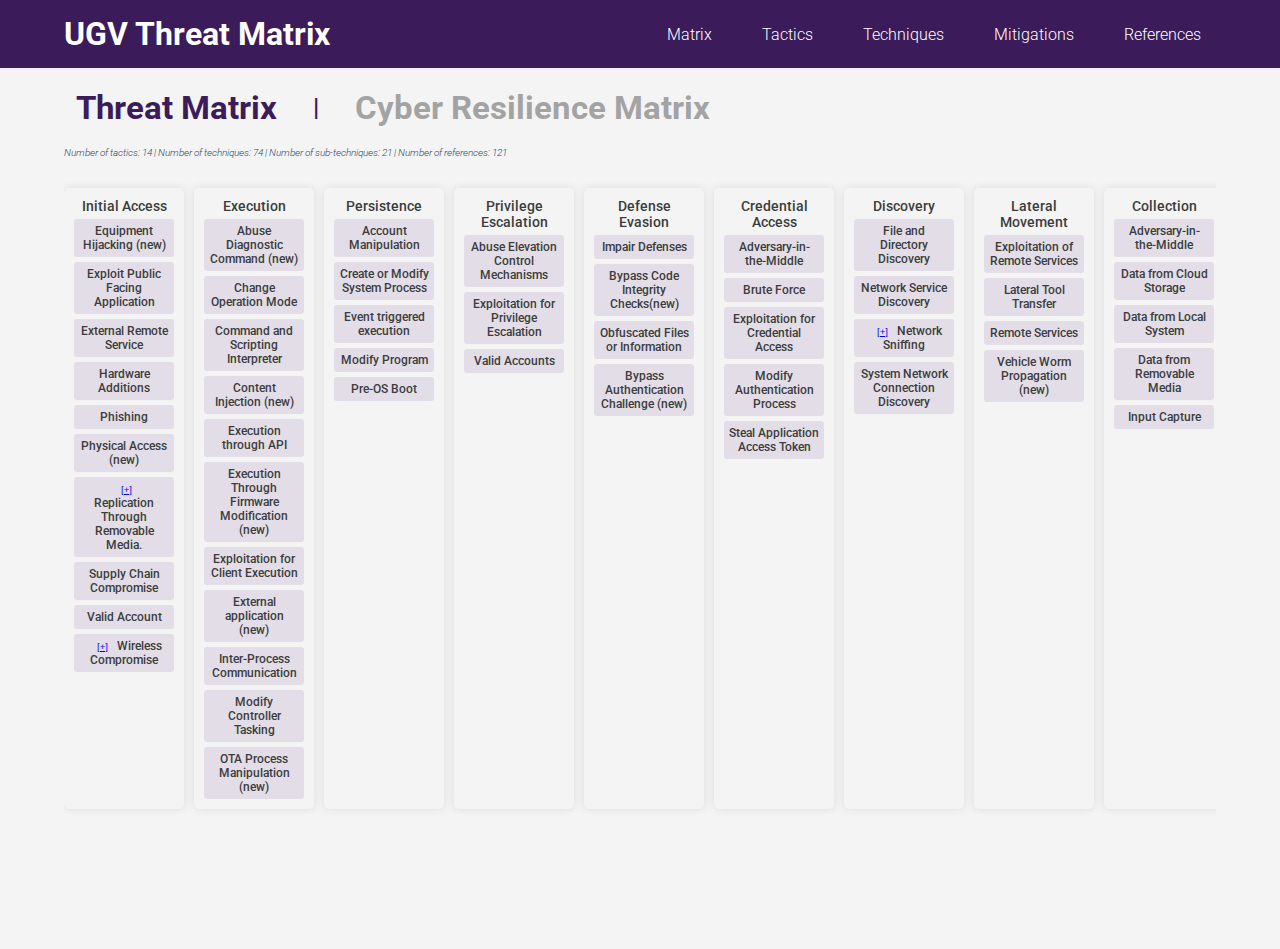
<file: index.html>
<!DOCTYPE html>
<html lang="en">
<head>
    <meta charset="UTF-8">
    <meta name="viewport" content="width=device-width, initial-scale=1.0">
    <title>UGV Threat Matrix</title>
    <link rel="stylesheet" href="styles.css">
    <script src="scripts.js"></script>
</head>
<body>
    <header>
        <h1><a href="#" style="text-decoration: none; color: inherit;">UGV Threat Matrix</a></h1>
        <button class="menu-toggle">&#9776;</button>
        <nav>
            <ul>
                <li><a href="index.html">Matrix</a></li>
                <li><a href="tactics.html">Tactics</a></li>
                <li><a href="techniques.html">Techniques</a></li>
				<li><a href="mitigations.html">Mitigations</a></li>
                <li><a href="references.html">References</a></li>				
            </ul>
        </nav>
    </header>
    
   <div class="container">
    <section id="matrix">
        <h2>
            <span class="matrix-toggle selected" id="threat-matrix-tab" onclick="showMatrix('threat')">Threat Matrix</span> |
            <span class="matrix-toggle" id="resilience-matrix-tab" onclick="showMatrix('resilience')">Cyber Resilience Matrix</span>
        </h2>

        <div id="matrix-stats" class="section-info">
            <p id="stats-threat" class="matrix-stats-block"></p>
            <p id="stats-nist" class="matrix-stats-block" style="display: none;"></p>
        </div>

		<!-- For Threat Matrix -->
        <div id="matrix-container"></div>
		
        <!-- Two separate containers -->
        <div id="resilience-matrix-container"></div>
        <h2 id="effects-heading" style="margin-top: 50px; display: none;">NIST Potential Effects on Adversary</h2>
        <div id="effects-matrix-container"></div>
		<h2 id="controls-heading" style="margin-top: 50px; display: none;">NIST Cybersecurity Controls for Resislient System</h2>
		<div id="controls-matrix-container"></div>
    </section>
</div>
    
    <div id="popup" class="popup">
        <div class="popup-content">
            <span class="close" onclick="closePopup()">&times;</span>
            <div id="popup-body"></div>
        </div>
    </div>
    
    <script>
    
    </script>
</body>
</html>
</file>
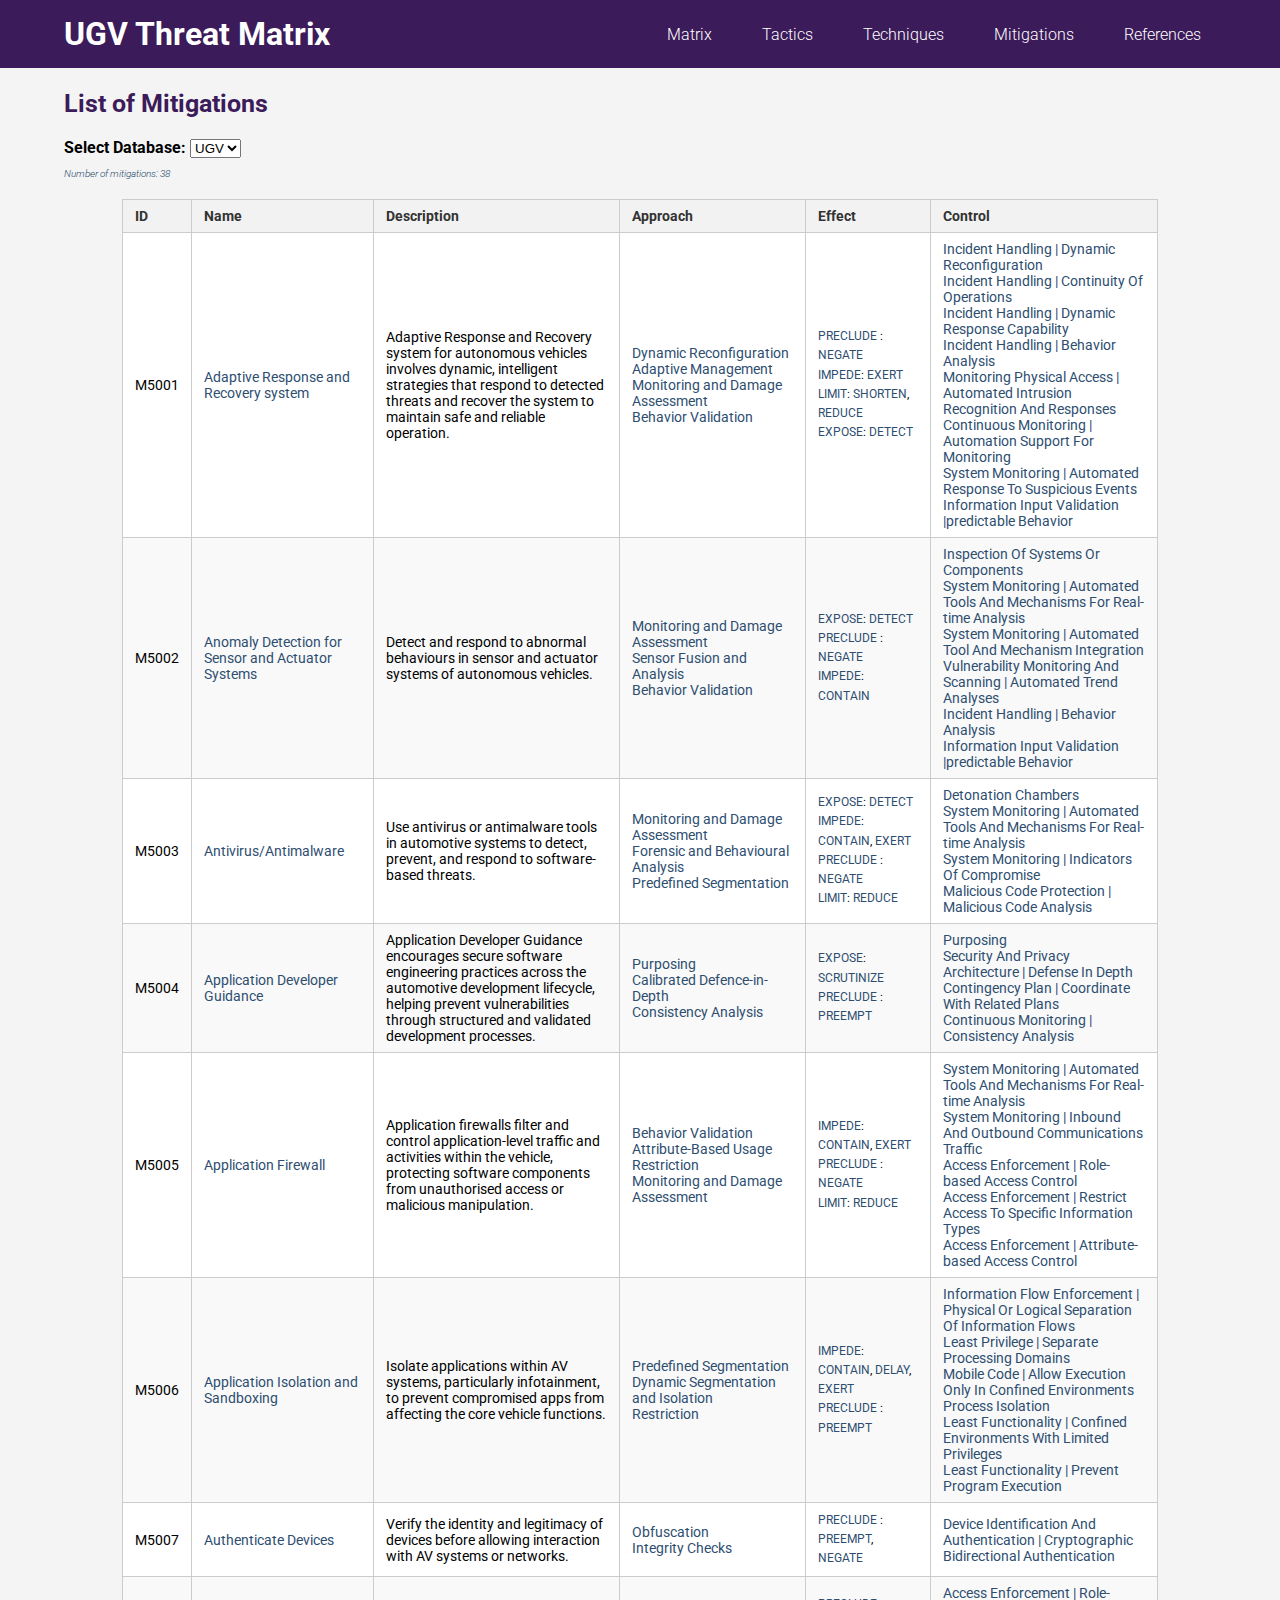
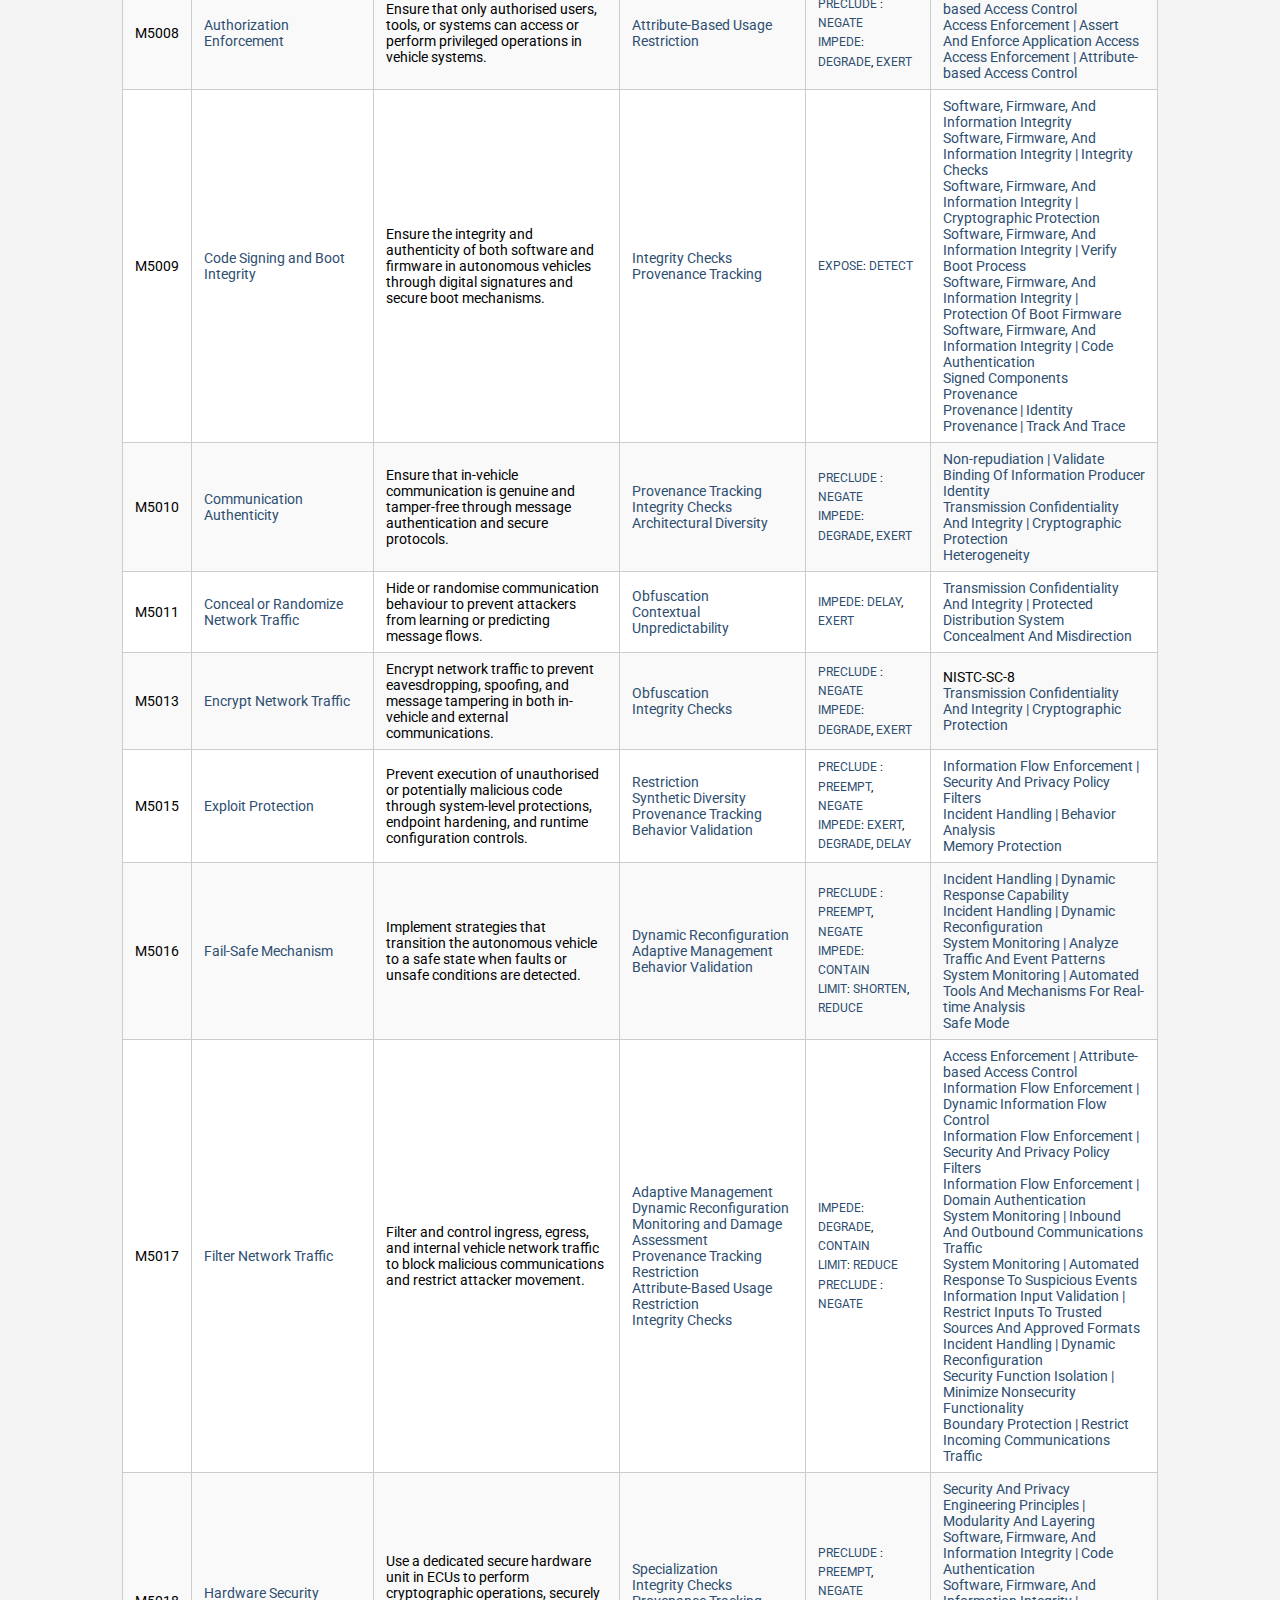
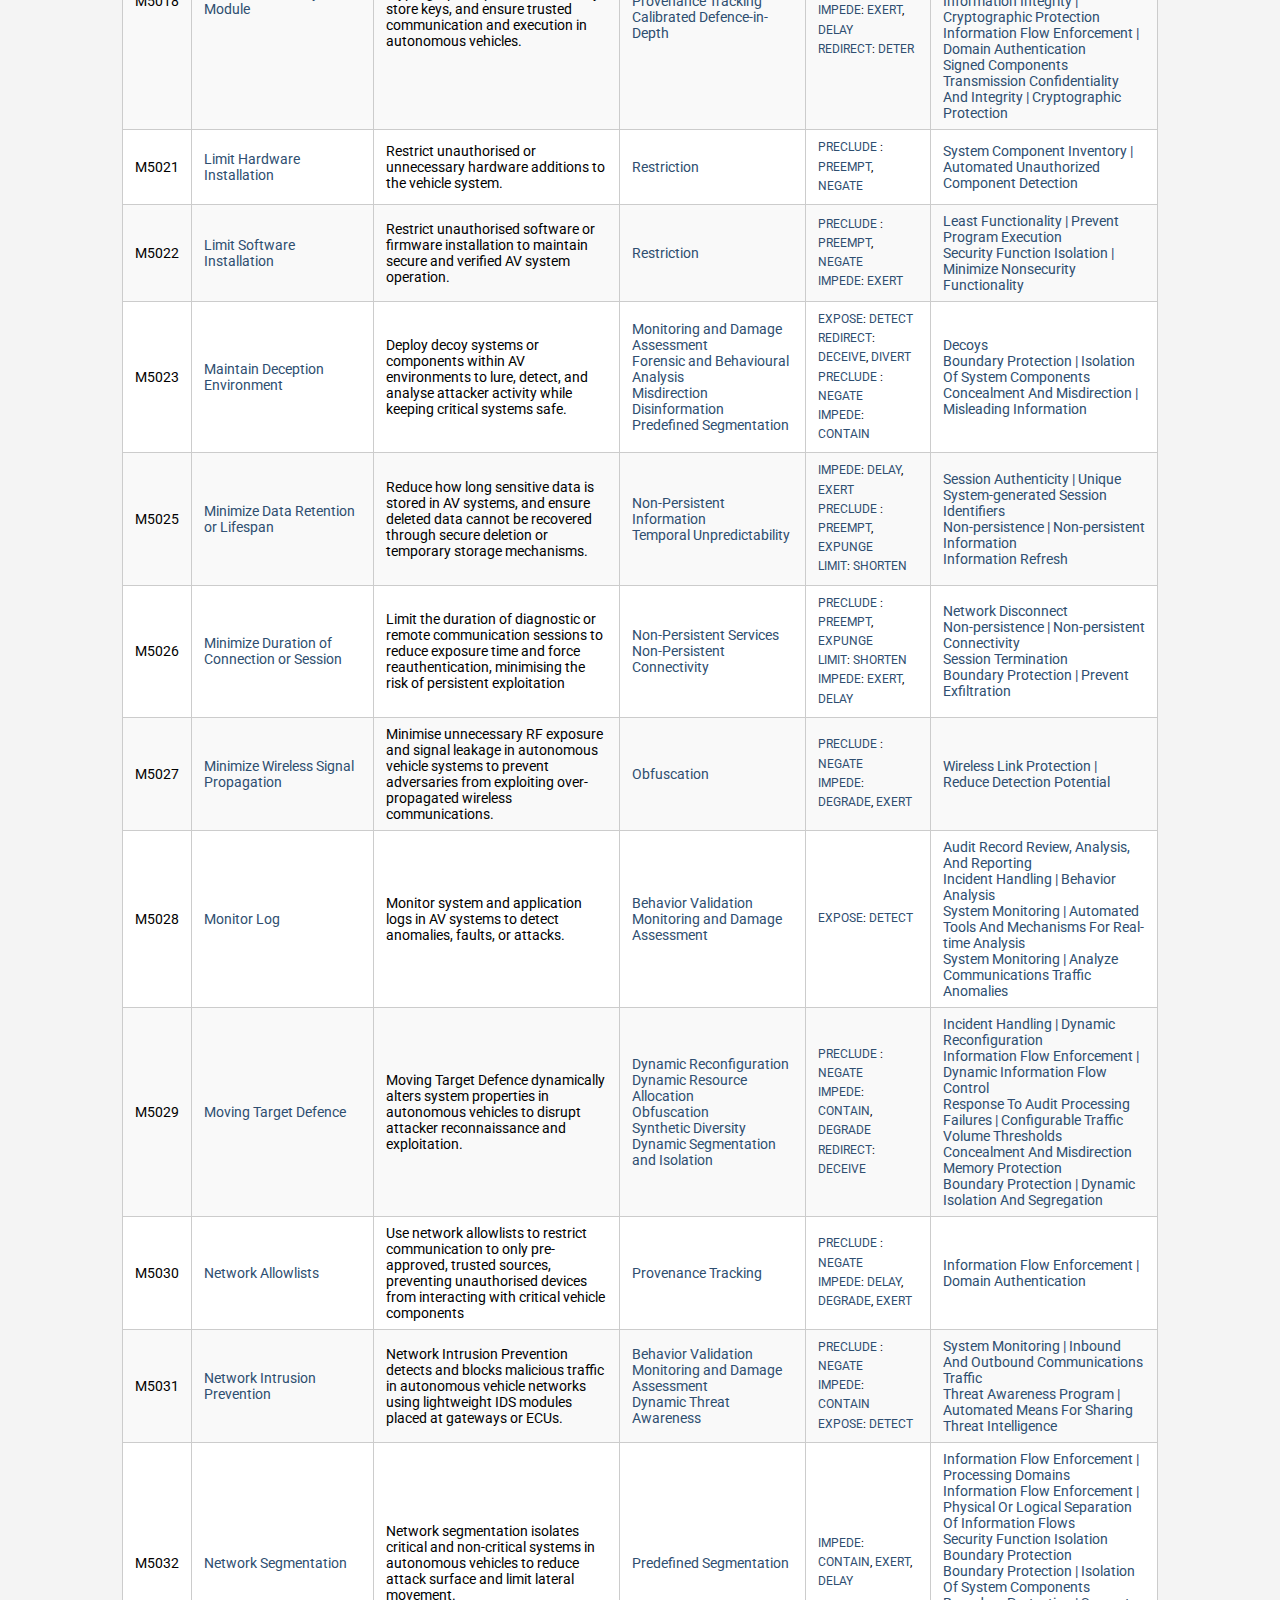
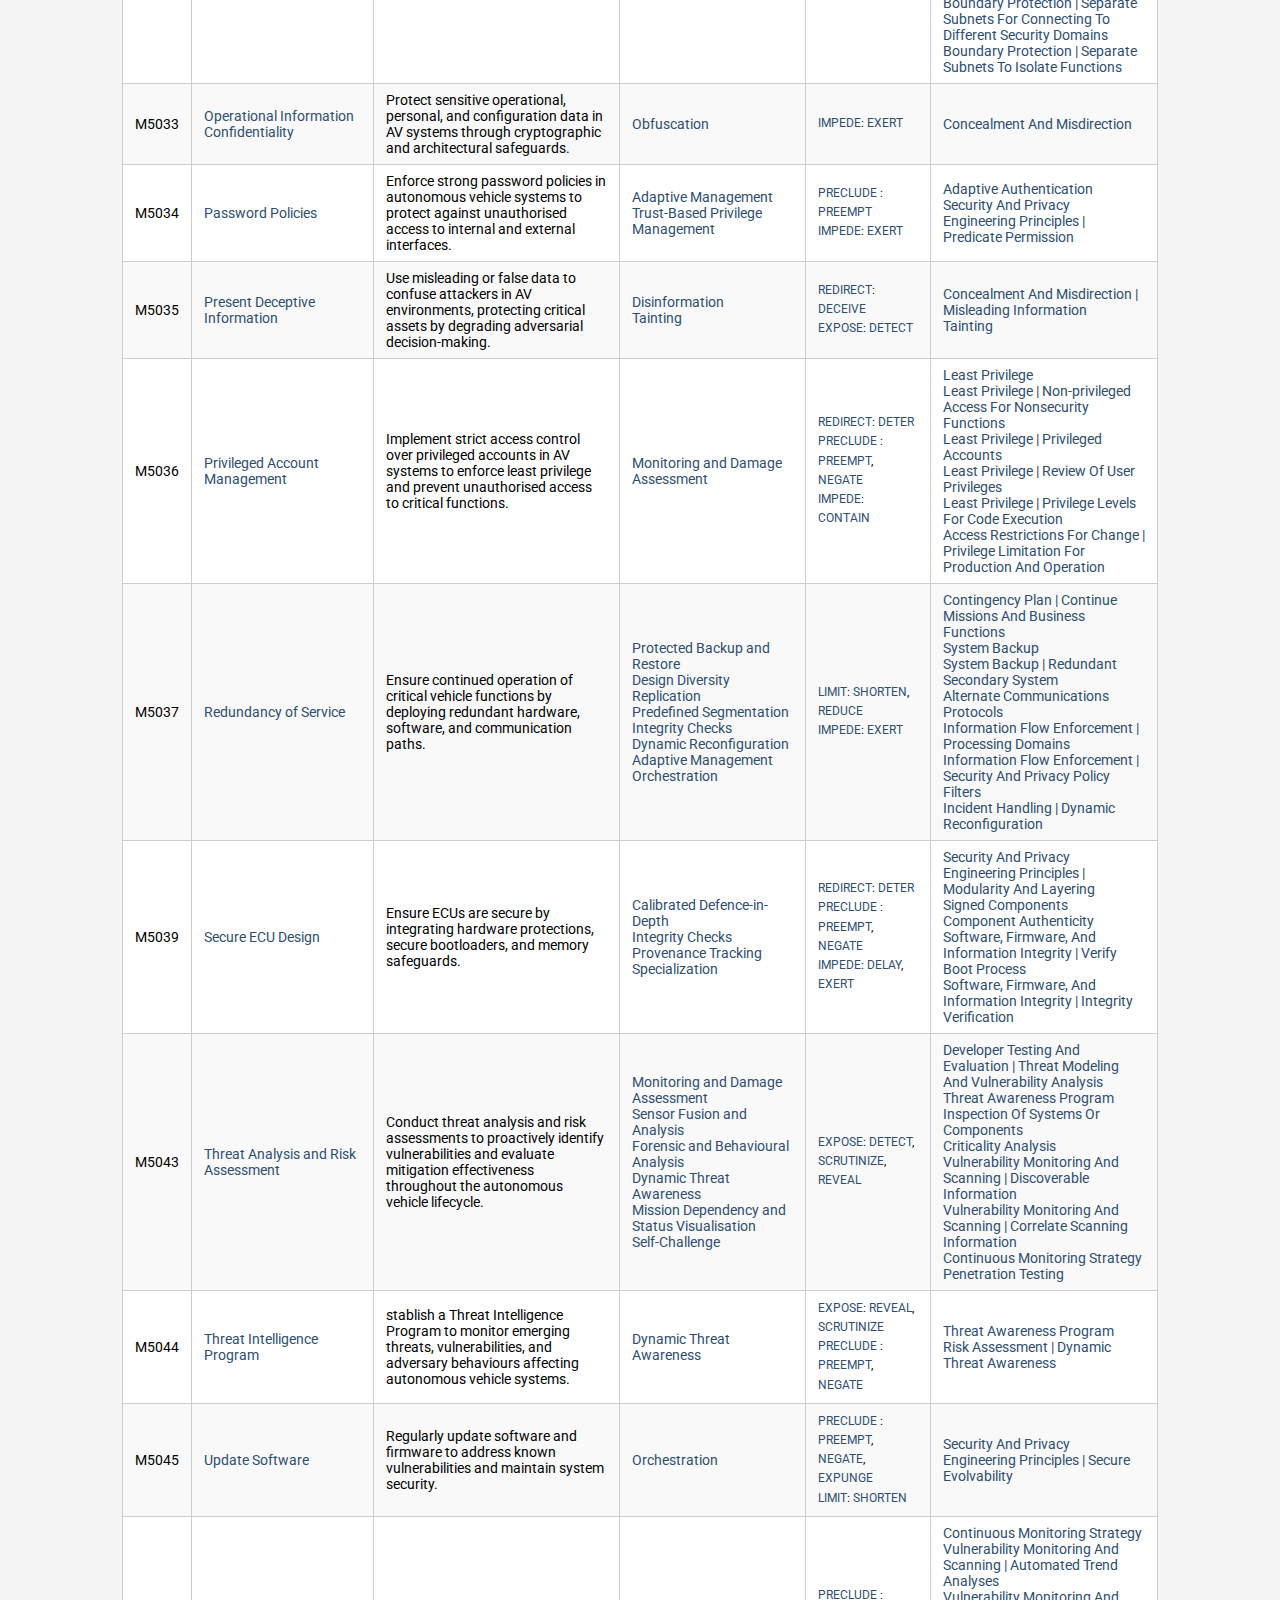
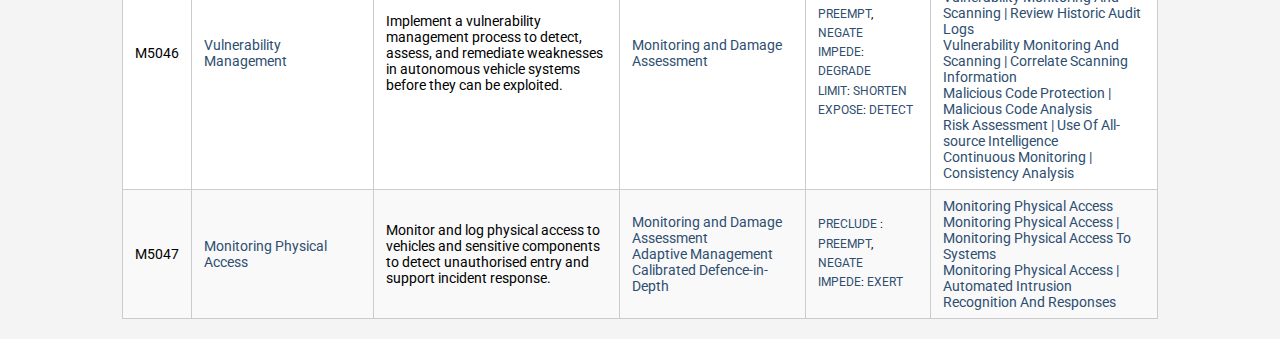
<file: mitigations.html>
<!DOCTYPE html>
<html lang="en">
<head>
    <meta charset="UTF-8">
    <meta name="viewport" content="width=device-width, initial-scale=1.0">
    <title>UGV Threat Matrix - Mitigations</title>
    <link rel="stylesheet" href="styles.css">
    <script src="scripts.js" defer></script>
</head>
<body>
    <header>
        <h1>UGV Threat Matrix</h1>
        <nav>
            <ul>
                <li><a href="index.html">Matrix</a></li>
                <li><a href="tactics.html">Tactics</a></li>
                <li><a href="techniques.html">Techniques</a></li>
				<li><a href="mitigations.html" class="active">Mitigations</a></li>
                <li><a href="references.html">References</a></li>                
            </ul>
        </nav>
    </header>

    <section class="container">
		<h2>List of Mitigations</h2>
		<div id="database-selector" class="data-selector">
			<label for="data-version"><b>Select Database:</b></label>
			<select id="data-version">
				<option value="data_ugv.json" selected>UGV</option>
				<option value="data_uav.json">UAV</option>
				<option value="data_usv.json">USV</option>
			</select>
		</div>
		<p id="mitigations-stats" class="section-info"></p>
		<table class="content-container">
			<thead>
				<tr>
					<th>ID</th>
					<th>Name</th>
					<th>Description</th>
					<th style="width: 18%;">Approach</th>
					<th style="width: 12%;">Effect</th>
					<th style="width: 22%;">Control</th>
				</tr>
			</thead>
			<tbody id="mitigations-table">
				<!-- Mitigation data will be injected here by JS -->
			</tbody>
		</table>
	</section>


    <!-- Popup Modal -->
    <div id="popup" class="popup">
        <div class="popup-content">
            <span class="close" onclick="closePopup()">&times;</span>
            <div id="popup-body"></div>
        </div>
    </div>

</body>
</html>
</file>
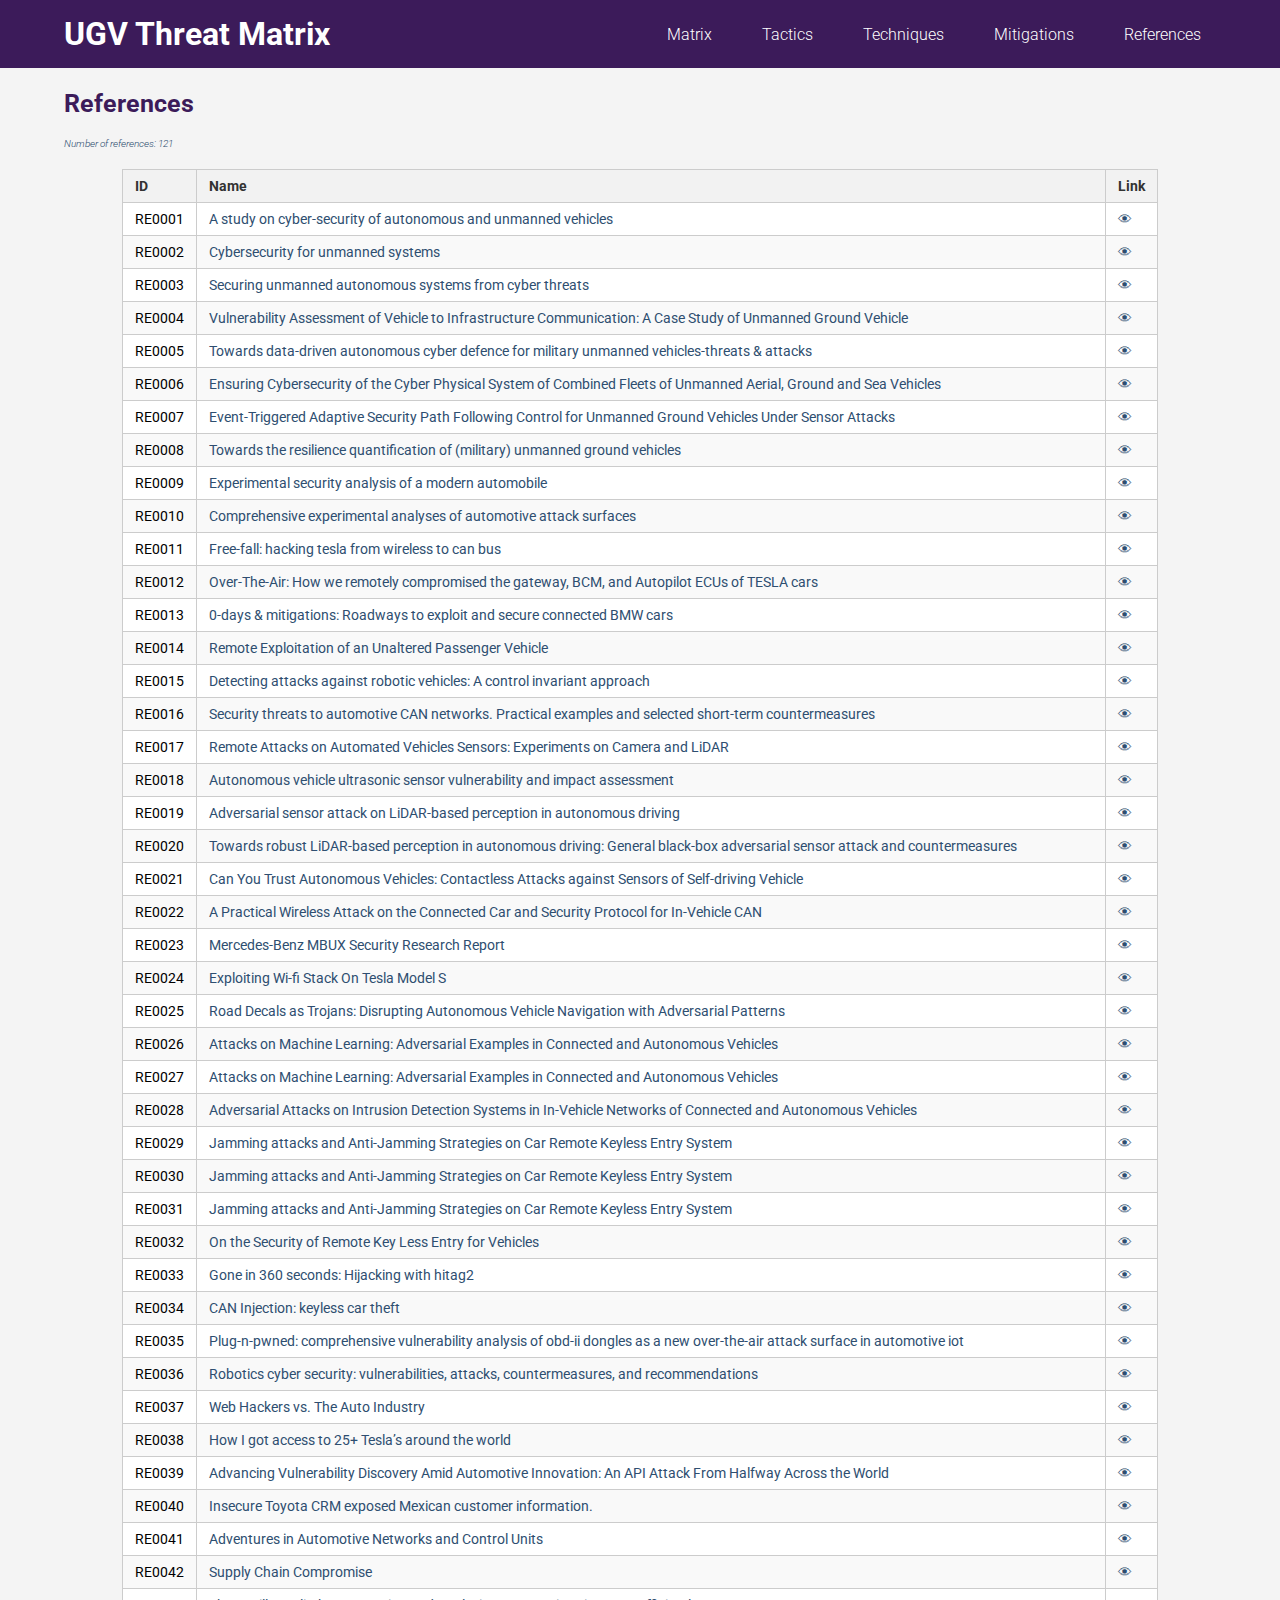
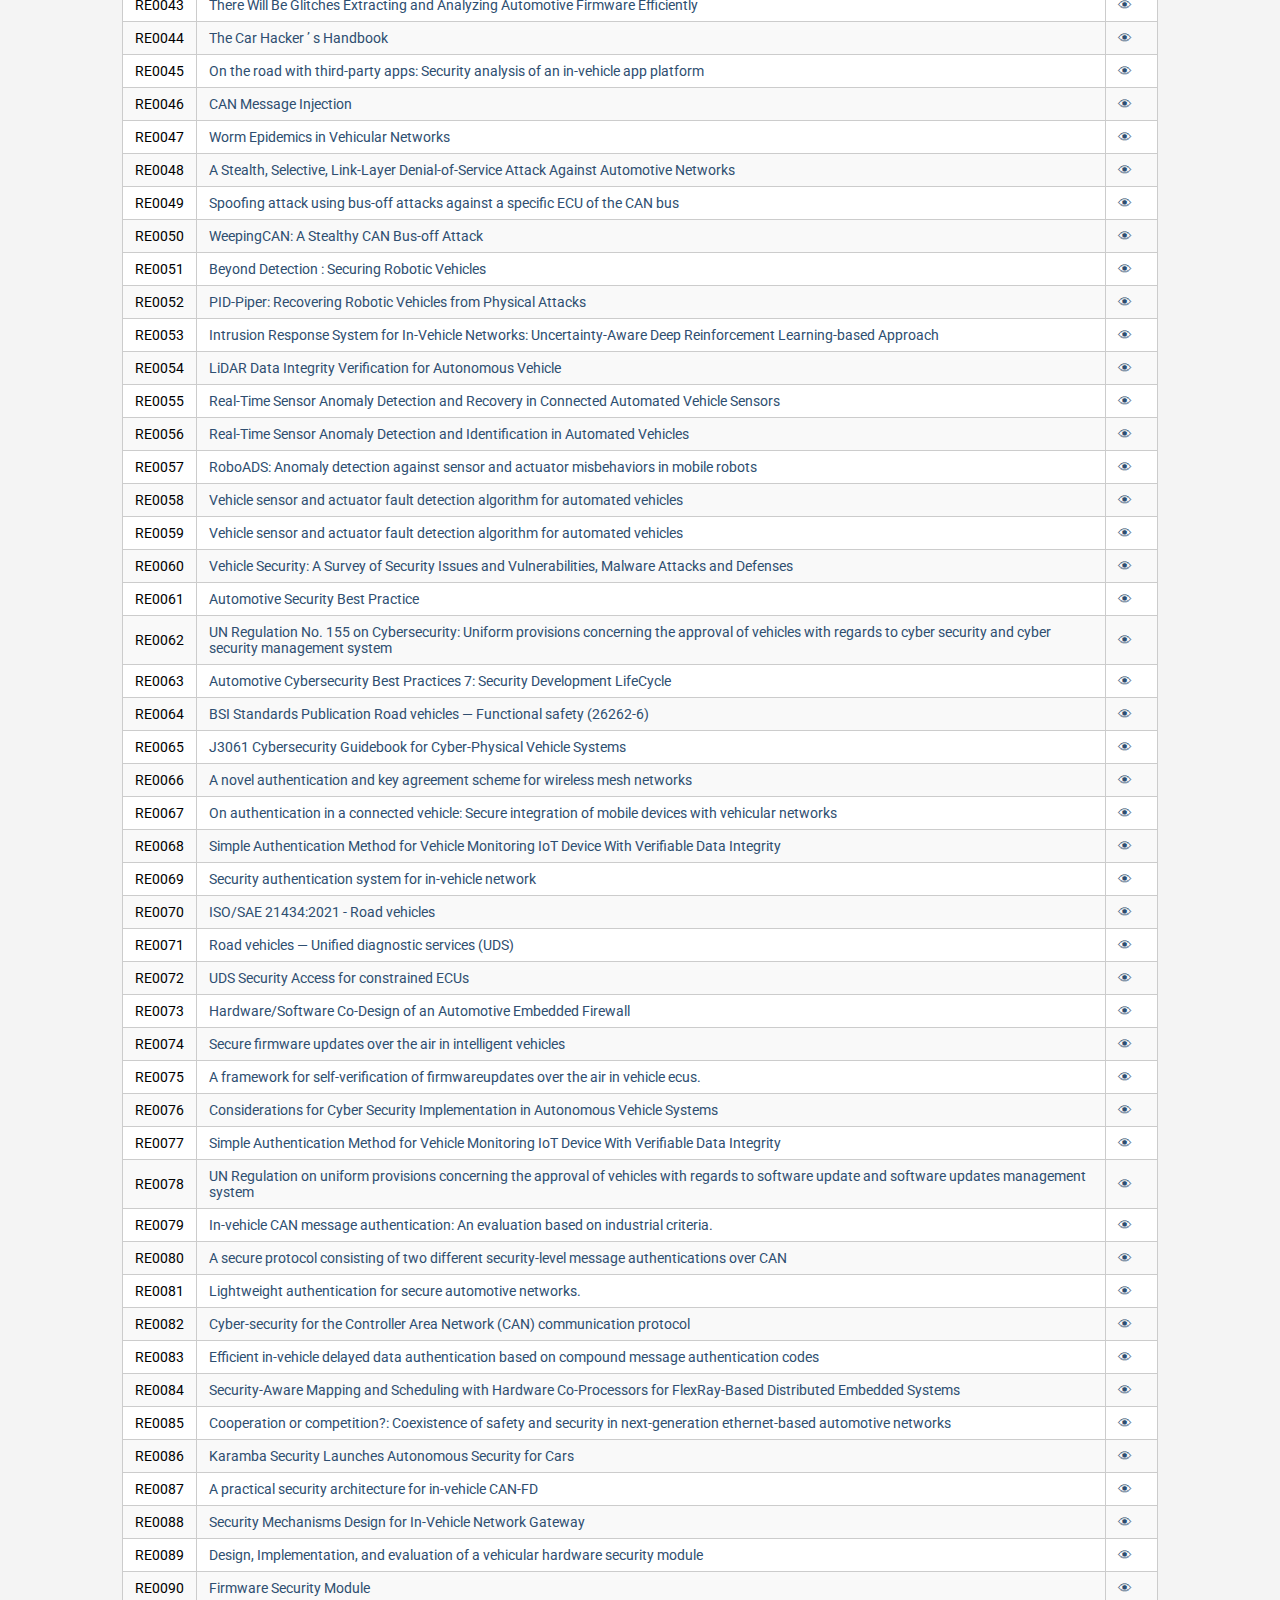
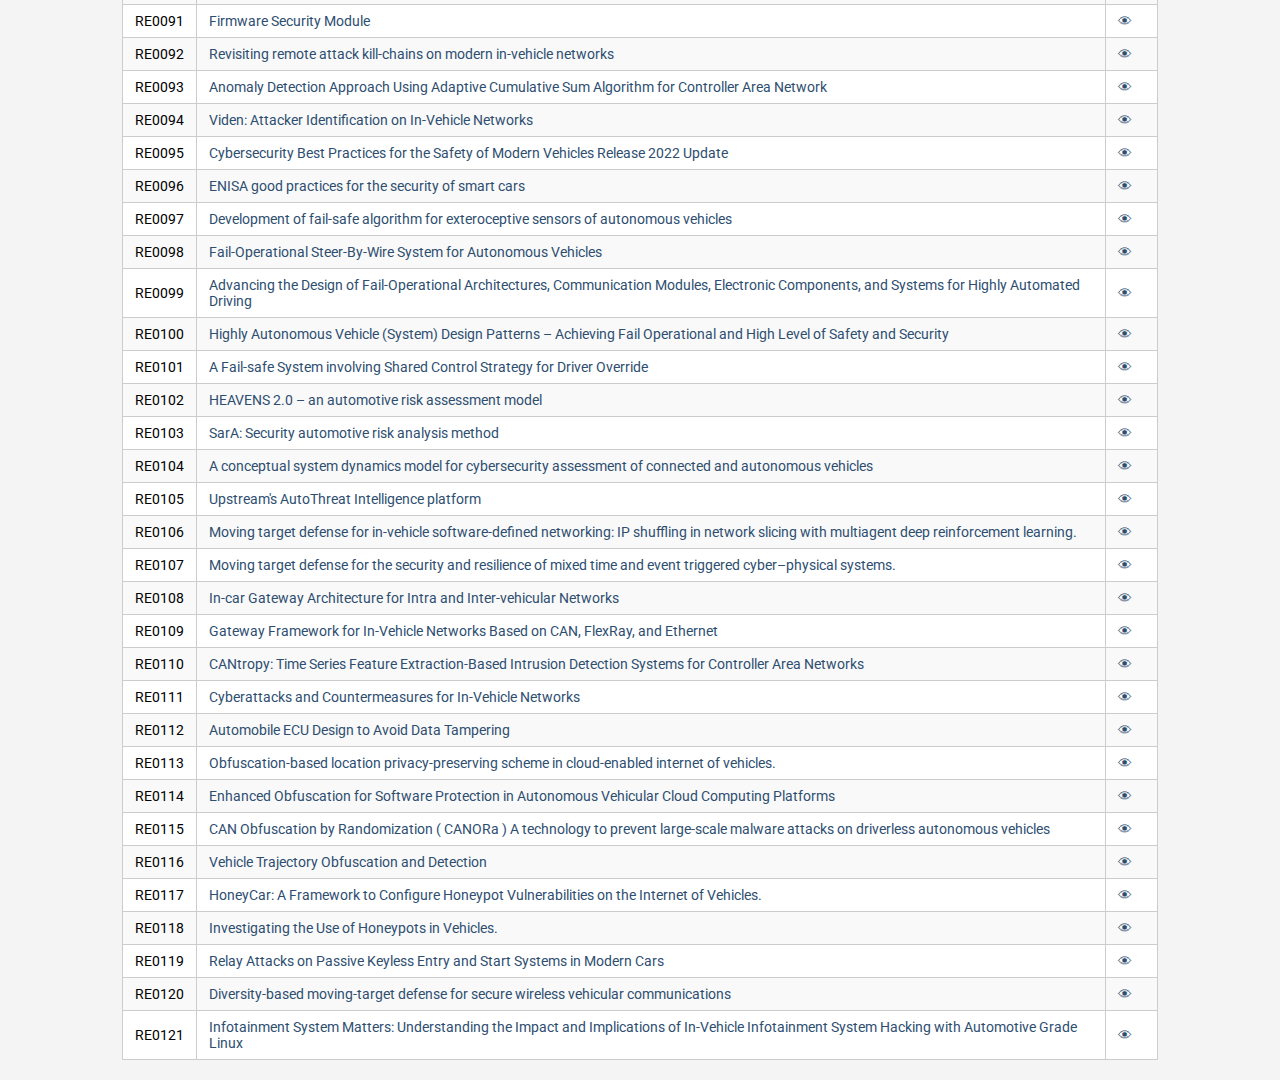
<file: references.html>
<!DOCTYPE html>
<html lang="en">
<head>
    <meta charset="UTF-8">
    <meta name="viewport" content="width=device-width, initial-scale=1.0">
    <title>References - UGV Threat Matrix</title>
    <link rel="stylesheet" href="styles.css">
    <script src="scripts.js" defer></script>
</head>
<body>
     <header>
        <h1>UGV Threat Matrix</h1>
        <nav>
            <ul>
                <li><a href="index.html">Matrix</a></li>
                <li><a href="tactics.html">Tactics</a></li>
                <li><a href="techniques.html">Techniques</a></li>
				<li><a href="mitigations.html">Mitigations</a></li>
                <li><a href="references.html">References</a></li>
            </ul>
        </nav>
    </header>
    <section class="container">
        <h2>References</h2>
		<p id="references-stats" class="section-info"></p>
        <table class="content-container">
            <thead>
                <tr>
                    <th>ID</th>
                    <th>Name</th>
                    <th>Link</th>
                </tr>
            </thead>
            <tbody id="references-table">
                <!-- References will be added here -->
            </tbody>
        </table>
    </section>

    <div id="popup" class="popup">
        <div class="popup-content">
            <span class="close" onclick="closePopup()">&times;</span>
            <div id="popup-body"></div>
        </div>
    </div>
	<script>	
	
	</script>
</body>
</html>
</file>
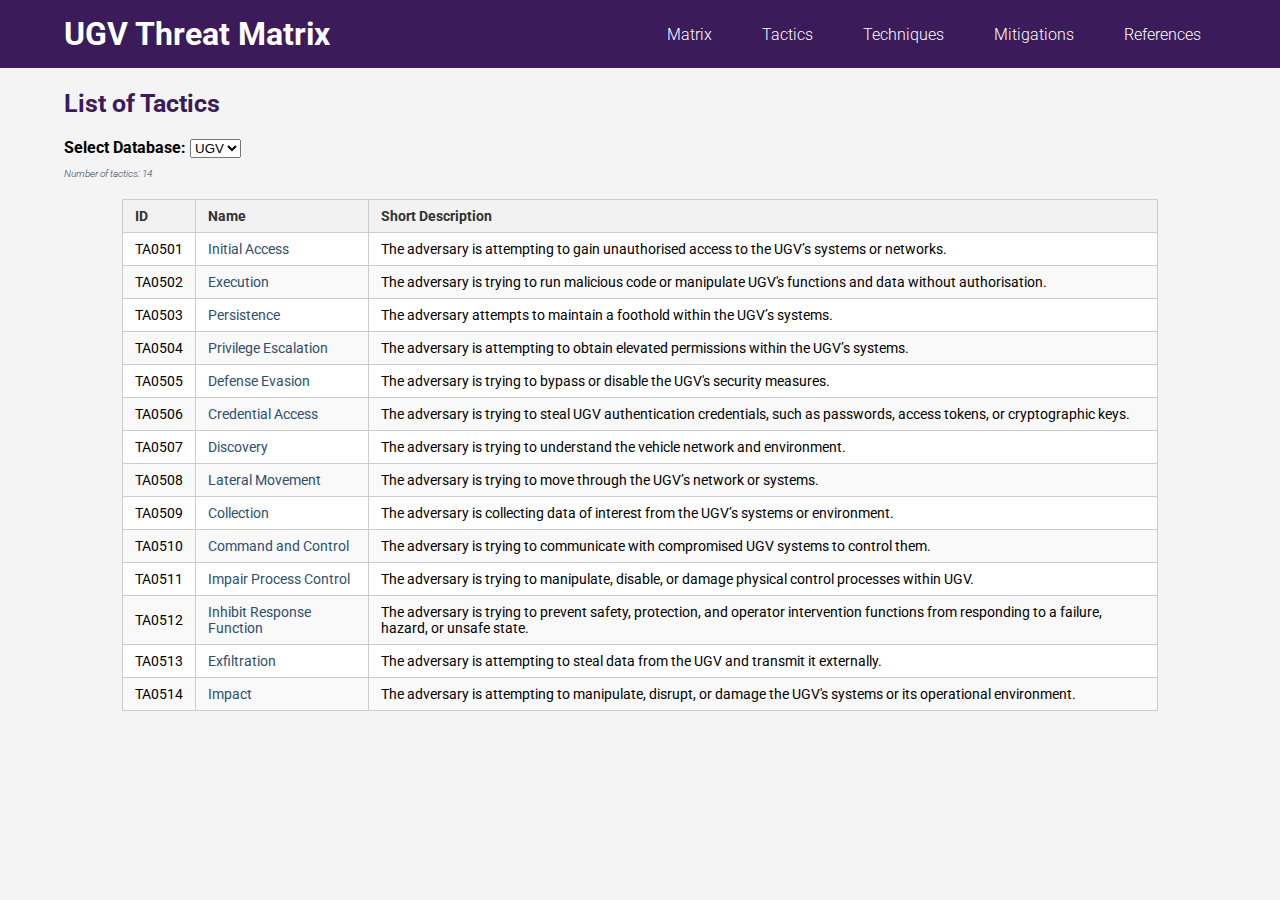
<file: tactics.html>
<!DOCTYPE html>
<html lang="en">
<head>
    <meta charset="UTF-8">
    <meta name="viewport" content="width=device-width, initial-scale=1.0">
    <title>UGV Threat Matrix - Tactics</title>
    <link rel="stylesheet" href="styles.css">
	<script src="scripts.js" defer></script>
</head>
<body>
    <header>
        <h1>UGV Threat Matrix</h1>
        <nav>
            <ul>
                <li><a href="index.html">Matrix</a></li>
                <li><a href="tactics.html">Tactics</a></li>
                <li><a href="techniques.html">Techniques</a></li>
				<li><a href="mitigations.html">Mitigations</a></li>
                <li><a href="references.html">References</a></li>
            </ul>
        </nav>
    </header>

    <section class="container">
        <h2>List of Tactics</h2>
		<div id="database-selector" class="data-selector">
			<label for="data-version"><b>Select Database:</b></label>
			<select id="data-version">
				<option value="data_ugv.json" selected>UGV</option>
				<option value="data_uav.json">UAV</option>
				<option value="data_usv.json">USV</option>
			</select>
		</div>
		<p id="tactics-stats" class="section-info"></p>
        <table class="content-container">
            <thead>
                <tr>
                    <th>ID</th>
                    <th>Name</th>
                    <th>Short Description</th>
                </tr>
            </thead>
            <tbody id="tactics-table">
				 <!-- Tactics will be added here -->
			</tbody>
        </table>
    </section>

    <!-- Popup Modal -->
    <div id="popup" class="popup">
        <div class="popup-content">
            <span class="close" onclick="closePopup()">&times;</span>
            <div id="popup-body"></div>
        </div>
    </div>

    
</body>
</html>
</file>
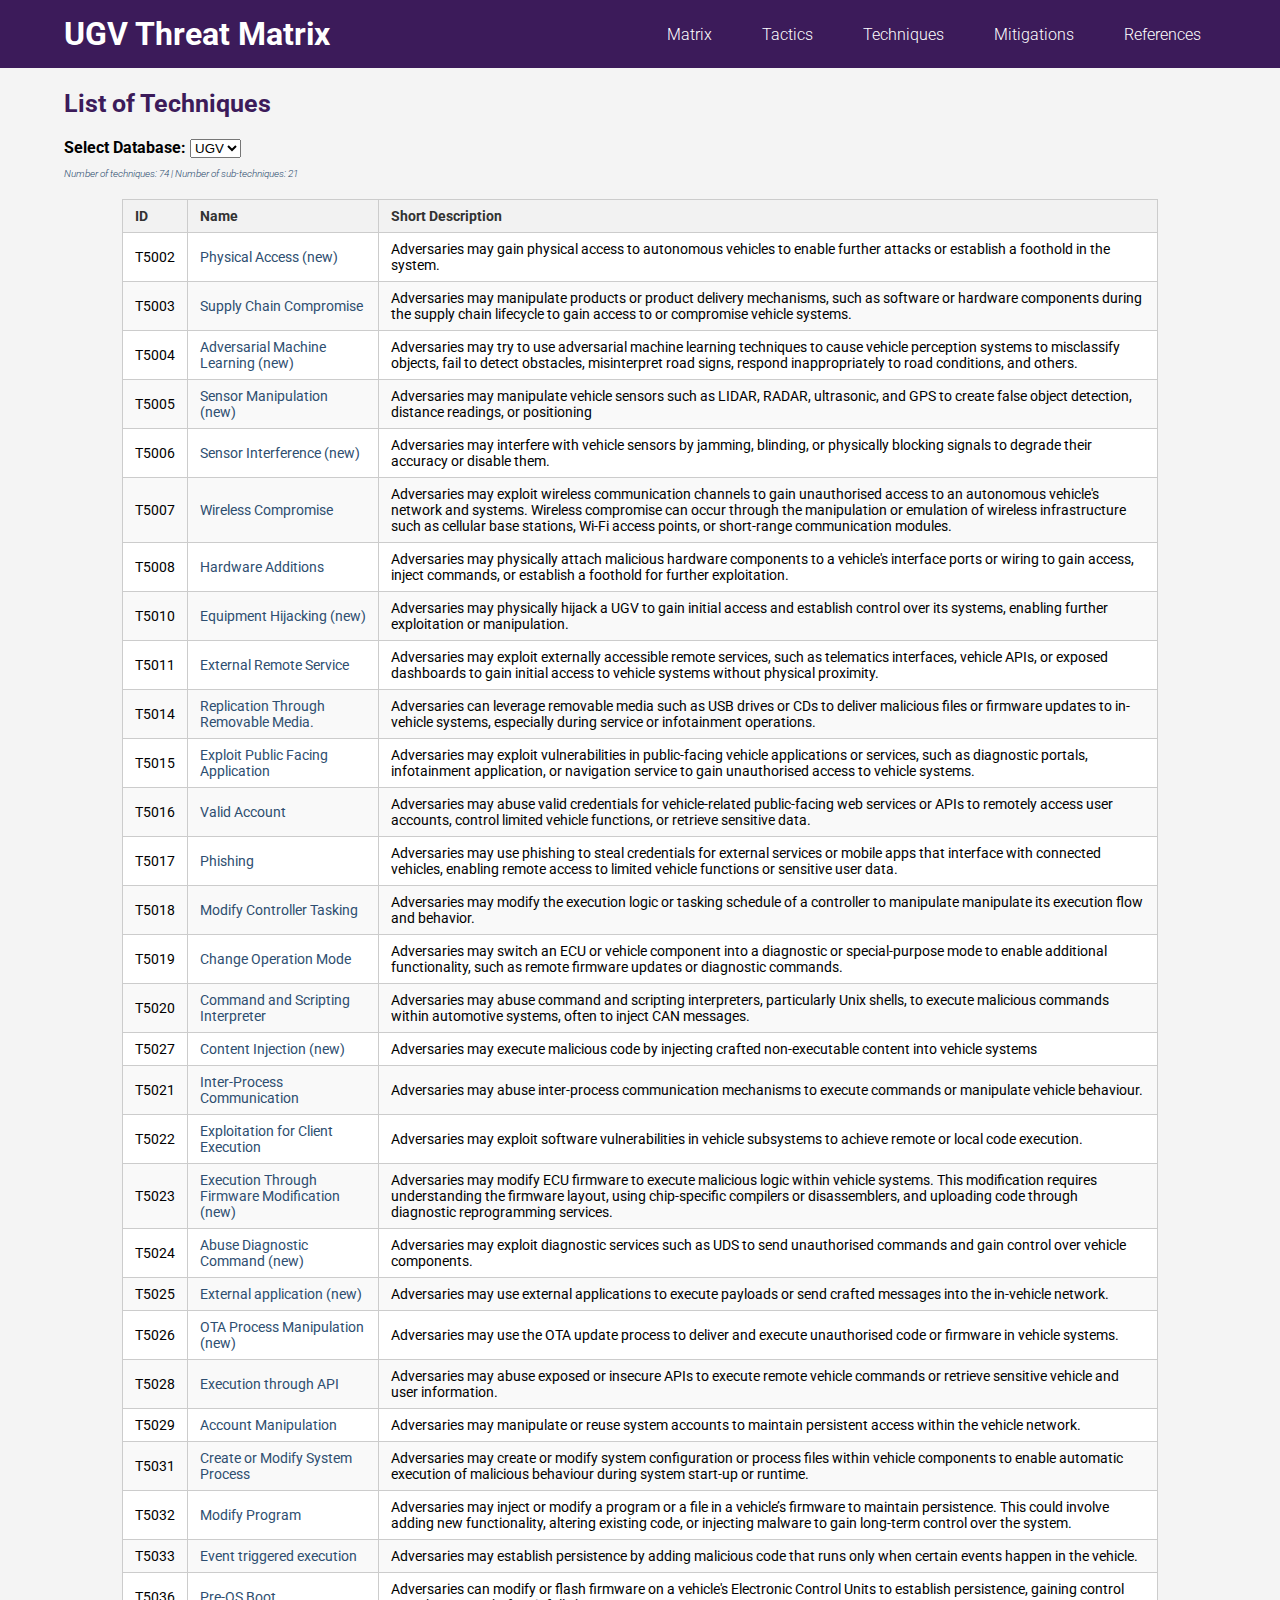
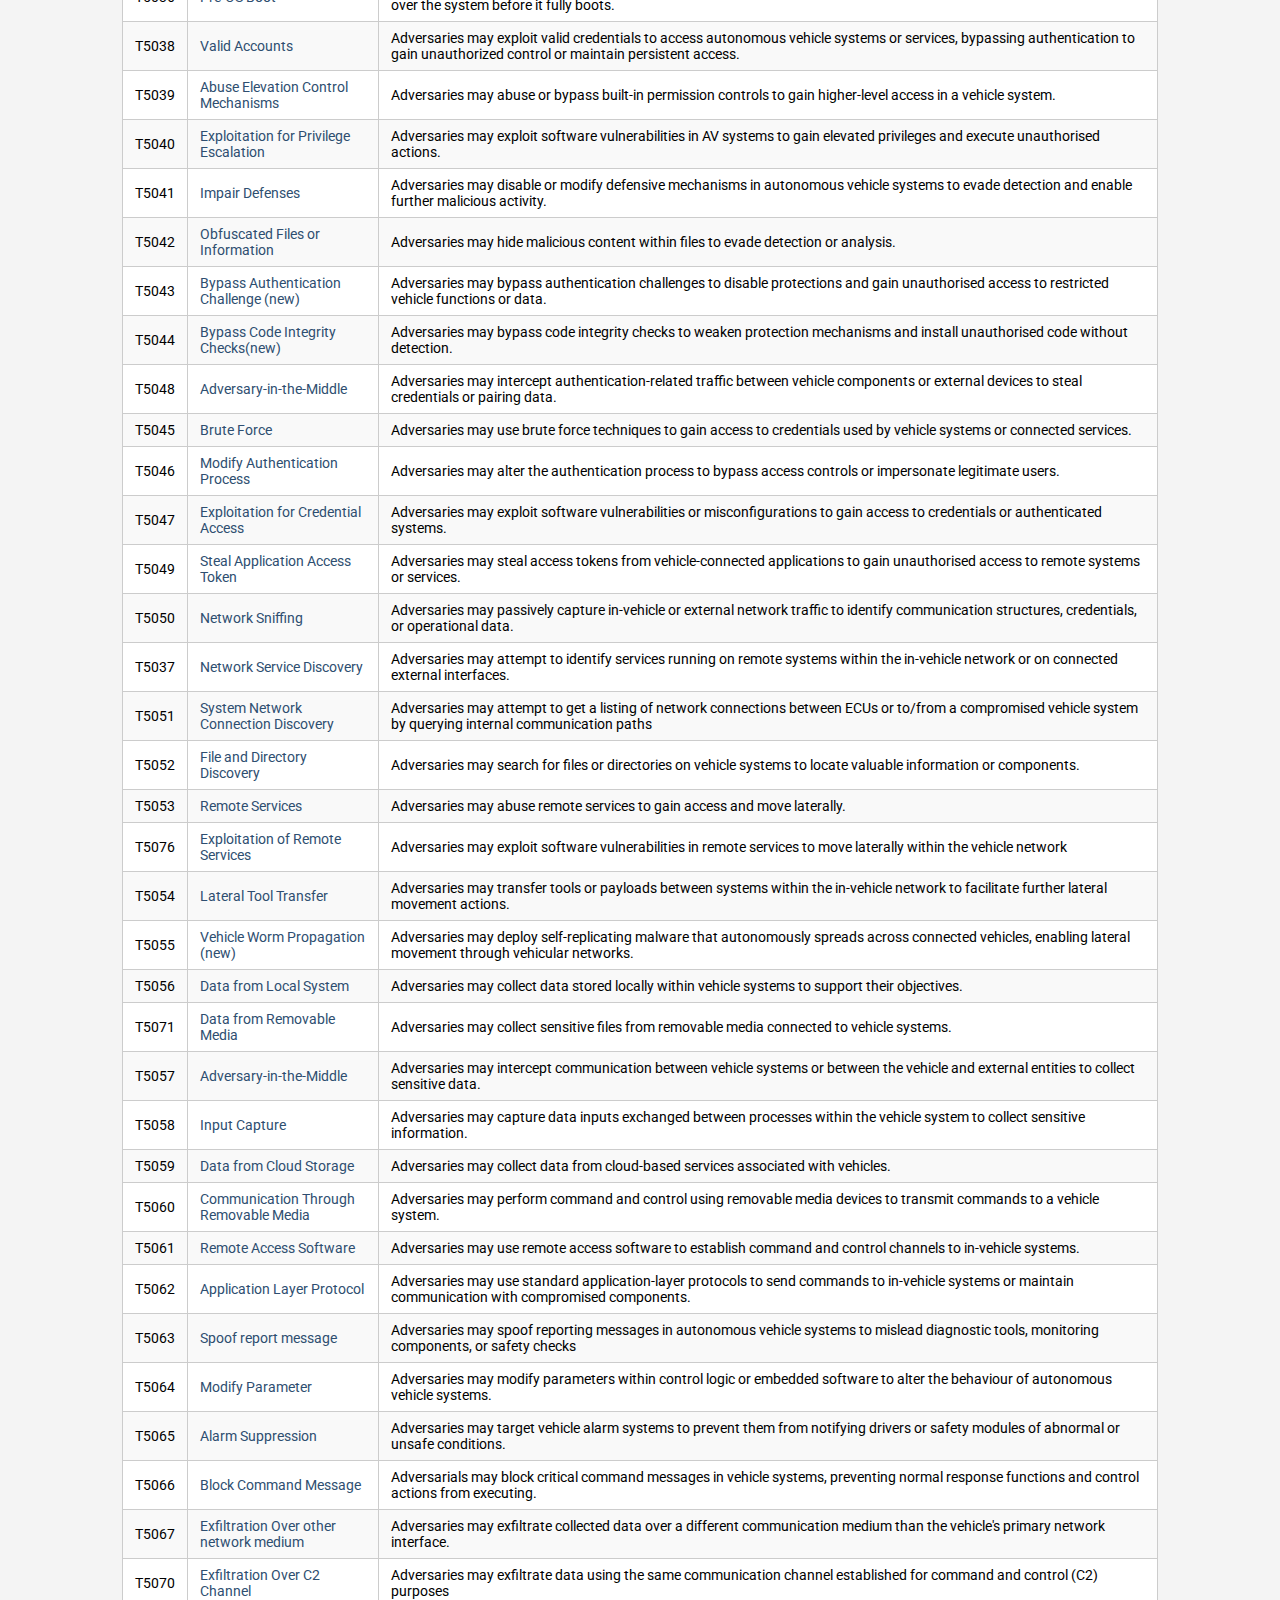
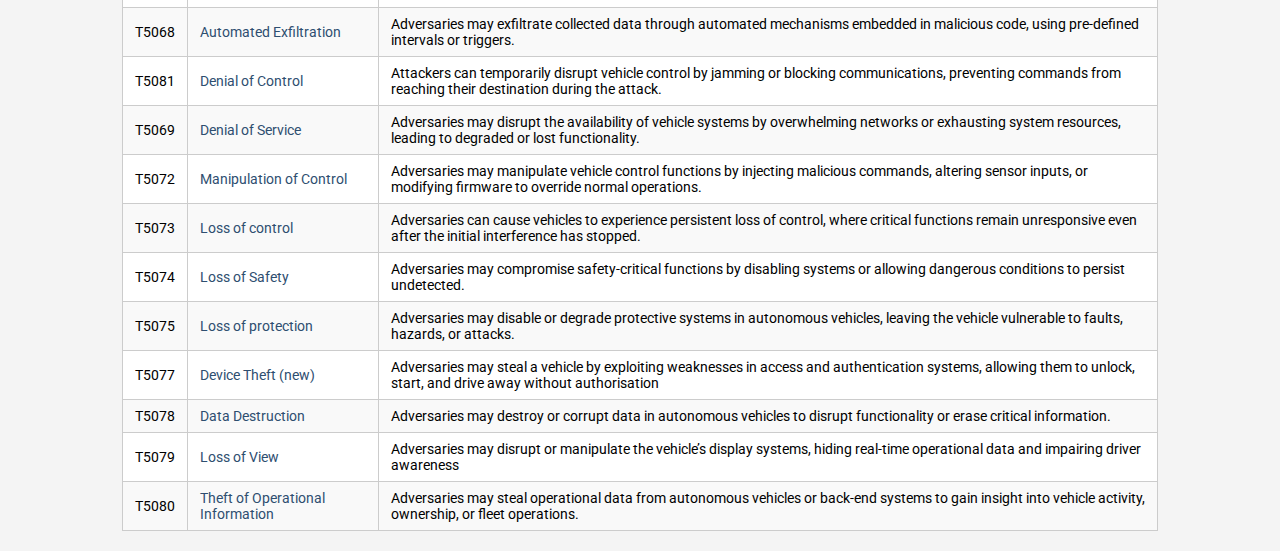
<file: techniques.html>
<!DOCTYPE html>
<html lang="en">
<head>
    <meta charset="UTF-8">
    <meta name="viewport" content="width=device-width, initial-scale=1.0">
    <title>UGV Threat Matrix - Tactics</title>
    <link rel="stylesheet" href="styles.css">
	<script src="scripts.js" defer></script>
</head>
<body>
    <header>
        <h1>UGV Threat Matrix</h1>
        <nav>
            <ul>
                <li><a href="index.html">Matrix</a></li>
                <li><a href="tactics.html">Tactics</a></li>
                <li><a href="techniques.html">Techniques</a></li>
				<li><a href="mitigations.html">Mitigations</a></li>
                <li><a href="references.html">References</a></li>
            </ul>
        </nav>
    </header>

    <section class="container">
        <h2>List of Techniques</h2>
		<div id="database-selector" class="data-selector">
			<label for="data-version"><b>Select Database:</b></label>
			<select id="data-version">
				<option value="data_ugv.json" selected>UGV</option>
				<option value="data_uav.json">UAV</option>
				<option value="data_usv.json">USV</option>
			</select>
		</div>
		<p id="techniques-stats" class="section-info"></p>
        <table class="content-container">
            <thead>
                <tr>
                    <th>ID</th>
                    <th>Name</th>
                    <th>Short Description</th>
                </tr>
            </thead>
            <tbody id="techniques-table">
				 <!-- Tactics will be added here -->
			</tbody>
        </table>
    </section>

    <!-- Popup Modal -->
    <div id="popup" class="popup">
        <div class="popup-content">
            <span class="close" onclick="closePopup()">&times;</span>
            <div id="popup-body"></div>
        </div>
    </div>

    
</body>
</html>
</file>
<file: styles.css>
/* Import Roboto Font */
@import url('https://fonts.googleapis.com/css2?family=Roboto:wght@100;300;400;700&display=swap');
@import url('https://fonts.googleapis.com/css2?family=Raleway:wght@300;400;700&display=swap');

body {
    font-family: "Roboto", sans-serif;
    margin: 0;
    padding: 0;
    background-color: #f4f4f4;
}

.container {
    margin: 0 5%;
}

header {
    background: #3c1b5a;
    color: white;
    padding: 15px 5%;
    display: flex;
    align-items: center;
    justify-content: space-between;
}

header h1 {
    margin: 0;
    font-weight: 700;
}

nav ul {
    list-style: none;
    margin: 0;
    padding: 0;
    display: flex;
    gap: 20px;
}

nav ul li {
    position: relative;
    display: inline-block;
}

nav ul li a {
    font-weight: 300;
    color: white;
    text-decoration: none;
    padding: 10px 15px;
    border-radius: 10px;
    transition: background 0.3s ease-in-out;
}

nav ul li a:hover {
    background: rgba(255, 255, 255, 0.2);
}

.menu-toggle {
    display: none;
    font-size: 24px;
    background: none;
    border: none;
    color: white;
    cursor: pointer;
}

@media (max-width: 768px) {
    header {
        padding: 15px 10%;
    }

    nav ul {
        display: none;
        flex-direction: column;
        position: absolute;
        top: 60px;
        right: 10%;
        background: #3c1b5a;
        width: 200px;
        border-radius: 10px;
        text-align: center;
    }

    nav ul li {
        display: block;
        padding: 10px 0;
    }

    .menu-toggle {
        display: block;
    }

    nav.active ul {
        display: flex;
    }
}

h2 {
    font-size: 25px;
    font-weight: 700;
    color: #3c1b5a;
    margin-bottom: 20px;
    display: flex;
    gap: 24px;
    align-items: center;
}

h3 {
    font-size: 21px;
    font-weight: 700;
    color: #3c1b5a;
    margin-bottom: 10px;
}


p{
	font-weight: 300;
	font-size: 14px;
}


.matrix-toggle {
    cursor: pointer;
    font-weight: bold;
    padding: 0 12px;
    font-size: 1.3em;
    transition: color 0.3s ease, opacity 0.3s ease;
}

.matrix-toggle.selected {
    color: #3c1b5a; /* strong text for selected tab */
    opacity: 1.0;
}

.matrix-toggle:not(.selected) {
    color: #555; /* dimmed text for unselected tab */
    opacity: 0.5;
}

table {
    width: 100%;
    border-collapse: collapse;
    font-family: "Roboto", sans-serif;
    font-size: 14px;
    background-color: #fff;
}

th, td {
    border: 1px solid #ccc;  
    padding: 8px 12px;
    text-align: left;
}

th {
    background-color: #f2f2f2; 
    color: #333; 
    font-weight: bold;
}

tr:nth-child(even) {
    background-color: #f9f9f9; 
}

tr:hover {
    background-color: #e8f0ff; 
}

td a {
    color:#2e4e70; 
    text-decoration: none;
}

td a:hover {
    text-decoration: underline;
}
.content-container {
    width: 90%; 
    margin: 20px auto;
    text-align: center; 
}

.content-container a{
	color: #2e4e70;
}

.section-info{
	color: #2e4e70;
	font-style: italic;
	font-size: 10px;
	margin-bottom: 10px;
}
.section-info p {
	color: #2e4e70;
	font-style: italic;
	font-size: 10px;
}

#matrix-container {
    display: flex;
    flex-wrap: nowrap;
    overflow-x: auto;
    gap: 10px;
    padding: 20px 0;
}

#resilience-matrix-container {
    display: flex;
    flex-wrap: nowrap;
    overflow-x: auto;
    gap: 10px;
    padding: 20px 0;
}

#effects-matrix-container {
    display: flex;
    flex-wrap: nowrap;
    overflow-x: auto;
    gap: 10px;
    padding: 20px 0;
}
#controls-matrix-container{ 
	display: flex;
    flex-wrap: nowrap;
    overflow-x: auto;
    gap: 10px;
    padding: 20px 0;
}

.tactic {    
    padding: 10px;
    border-radius: 5px;
    box-shadow: 0 0 10px rgba(0, 0, 0, 0.1);
    cursor: pointer;
    text-align: center;
    min-width: 100px;
    font-size: 14px; 
}

.techniques {
    background: #e3dde8;
    padding: 5px;
    margin-top: 5px;
    border-radius: 3px;
    cursor: pointer;
    font-size: 12px; 
}

.tactic a, .techniques a {
    color: #3b3d3d;
    text-decoration: none; 
    font-weight: 500;
    cursor: pointer;
    transition: text-decoration 0.3s ease-in-out;
}

/* Underline effect on hover */
.tactic a:hover, .techniques a:hover {
    text-decoration: underline;
    cursor: pointer;
}





/* Popup */
.popup {
    display: none;
    position: fixed;
    top: 0;
    left: 0;
    width: 100%;
    height: 100%;
    background: rgba(0, 0, 0, 0.5);
    overflow: auto;
}

.popup-content {
    background: white;
    margin: 10% auto;
    padding: 20px;
    width: 60%;
    max-height: 80vh; 
    overflow-y: auto;
    border-radius: 5px;
    position: relative;
    display: flex;
    flex-direction: column;
}
.popup-content p {
    font-weight: 300;
    font-size: 15px;
    line-height: 1.3; 
    letter-spacing: 0.2px; 
    padding: 5px 10px;
    text-align: justify; 
}
p.effectshow {
    line-height: 1.3; 
    padding: 0px 2px;
}

.popup-content a {
    font-family: "Roboto", sans-serif;
    font-size: 14px;
    color: #2e4e70; 
    text-decoration: none;
}

.popup-content a:hover {
    text-decoration: underline;
}

.popup-content table {
    width: 100%;
    border-collapse: collapse;
    font-family: "Roboto", sans-serif;
    font-size: 14px;
    background-color: #fff;
}

.popup-content th, 
.popup-content td {
    border: 1px solid #ccc;  
    padding: 8px 12px;
    text-align: left;	
}

.popup-content td {
    font-weight: 300;
    font-size: 14px;
	line-height: 1.5; 
    letter-spacing: 0.05px; 
    padding: 8px 8px;
}

.popup-content th {
    background-color: #f2f2f2; 
    color: #333; 
    font-weight: bold;
}

.popup-content tr:nth-child(even) {
    background-color: #f9f9f9; 
}

.popup-content tr:hover {
    background-color: #e8f0ff; 
}

.popup-content td a {
    color: #2e4e70; 
    text-decoration: none;
}

.popup-content td a:hover {
    text-decoration: underline;
}

.popup-content .sub-technique-row {
    font-size: 13px;
    color: #555; 
    background-color: #fcfcfc;
}
.popup-content td.examref{
    width: 30%;
}

.close {
    position: sticky;
    top: 0;
    right: 0;
    font-size: 20px;
    cursor: pointer;
    background: white;
    padding: 5px 10px;
    border-radius: 5px;
    z-index: 10;
    align-self: flex-end;
}


.sub-techniques {
	margin-left: 20px;
	font-size: 0.9em;
	display: none;
}
.sub-techniques-item {
	background: #dbd0e4;
	padding: 5px;
    margin-top: 5px;
    border-radius: 3px;
}

.sub-technique-row {
	background-color: #f0f0f0;
	font-size: 0.9em;
}
.toggle-btn {
	cursor: pointer;
	margin-left: 5px;
	font-size: 0.8em;
	background: none;
	border: none;
	color: blue;
	text-decoration: underline;
}
</file>
